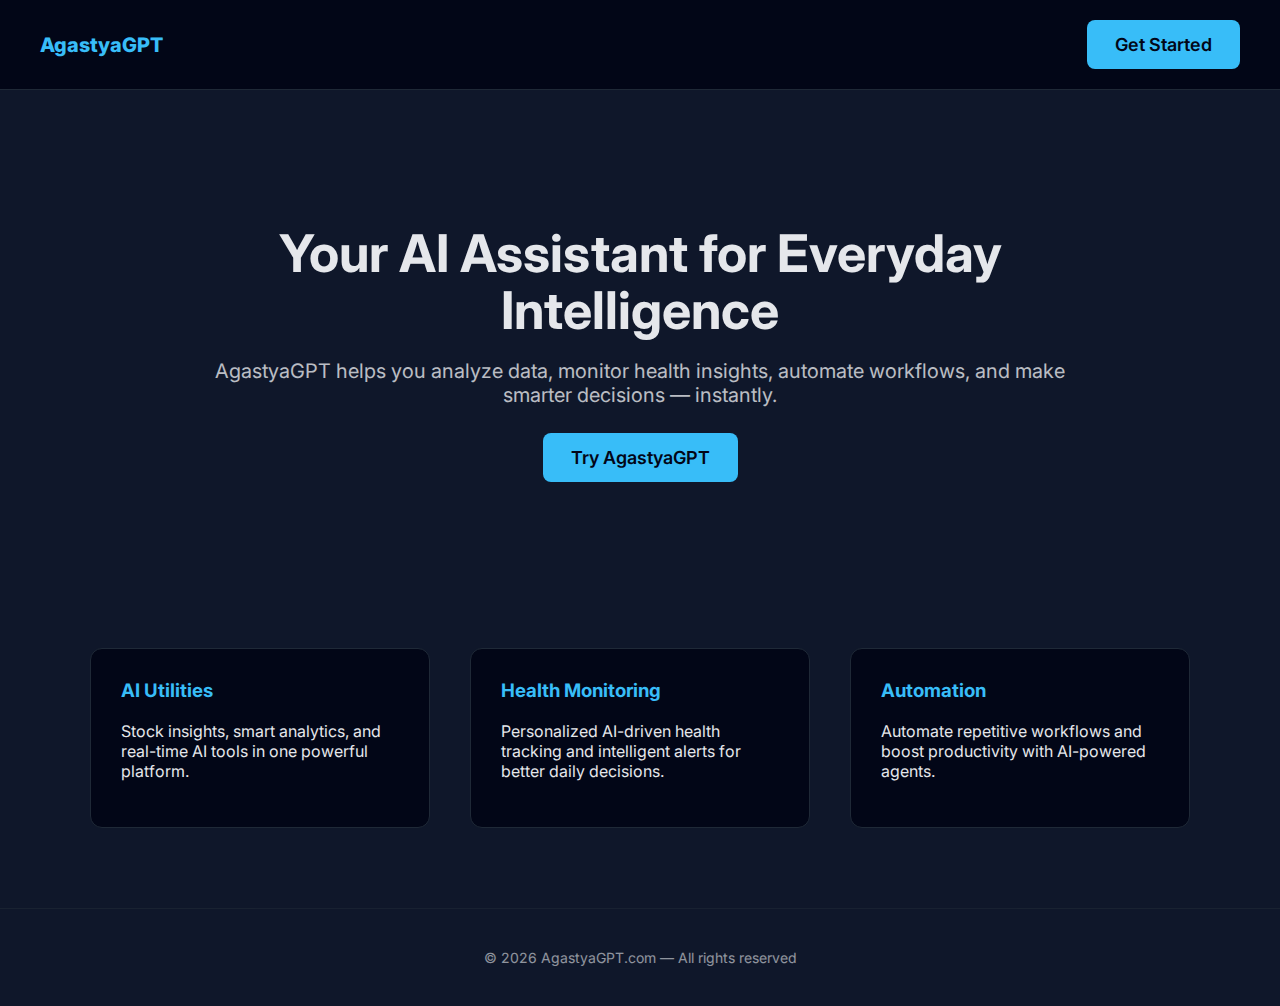
<file: index.html>
<!DOCTYPE html>
<html lang="en">

<head>
  <meta charset="UTF-8" />
  <meta name="viewport" content="width=device-width, initial-scale=1.0" />
  <title>AgastyaGPT — AI Assistance Platform</title>

  <link href="https://fonts.googleapis.com/css2?family=Inter:wght@300;400;600;800&display=swap" rel="stylesheet">

  <style>
    body {
      margin: 0;
      font-family: "Inter", sans-serif;
      background: #0f172a;
      color: #e5e7eb;
    }

    header {
      padding: 20px 40px;
      display: flex;
      justify-content: space-between;
      align-items: center;
      background: #020617;
      border-bottom: 1px solid #1f2937;
    }

    .logo {
      font-weight: 800;
      font-size: 20px;
      color: #38bdf8;
    }

    .hero {
      text-align: center;
      padding: 100px 20px;
      max-width: 900px;
      margin: auto;
    }

    .hero h1 {
      font-size: 52px;
      margin-bottom: 20px;
      line-height: 1.1;
    }

    .hero p {
      font-size: 20px;
      opacity: 0.8;
      margin-bottom: 40px;
    }

    .btn {
      background: #38bdf8;
      color: #020617;
      padding: 14px 28px;
      font-weight: 600;
      border-radius: 8px;
      text-decoration: none;
      font-size: 18px;
      transition: 0.2s;
    }

    .btn:hover {
      background: #0ea5e9;
    }

    .features {
      display: grid;
      grid-template-columns: repeat(auto-fit, minmax(260px, 1fr));
      gap: 40px;
      padding: 80px 40px;
      max-width: 1100px;
      margin: auto;
    }

    .card {
      background: #020617;
      padding: 30px;
      border-radius: 12px;
      border: 1px solid #1f2937;
    }

    .card h3 {
      margin-top: 0;
      color: #38bdf8;
    }

    footer {
      text-align: center;
      padding: 40px;
      opacity: 0.6;
      font-size: 14px;
      border-top: 1px solid #1f2937;
    }

    @media (max-width: 600px) {
      .hero h1 {
        font-size: 36px;
      }
    }
  </style>
</head>

<body>

  <header>
    <div class="logo">AgastyaGPT</div>
    <a href="#" class="btn">Get Started</a>
  </header>

  <section class="hero">
    <h1>Your AI Assistant for Everyday Intelligence</h1>
    <p>
      AgastyaGPT helps you analyze data, monitor health insights,
      automate workflows, and make smarter decisions — instantly.
    </p>
    <a href="#" class="btn">Try AgastyaGPT</a>
  </section>

  <section class="features">

    <div class="card">
      <h3>AI Utilities</h3>
      <p>
        Stock insights, smart analytics, and real-time AI tools
        in one powerful platform.
      </p>
    </div>

    <div class="card">
      <h3>Health Monitoring</h3>
      <p>
        Personalized AI-driven health tracking and intelligent alerts
        for better daily decisions.
      </p>
    </div>

    <div class="card">
      <h3>Automation</h3>
      <p>
        Automate repetitive workflows and boost productivity
        with AI-powered agents.
      </p>
    </div>

  </section>

  <footer>
    © 2026 AgastyaGPT.com — All rights reserved
  </footer>

</body>

</html>
</file>
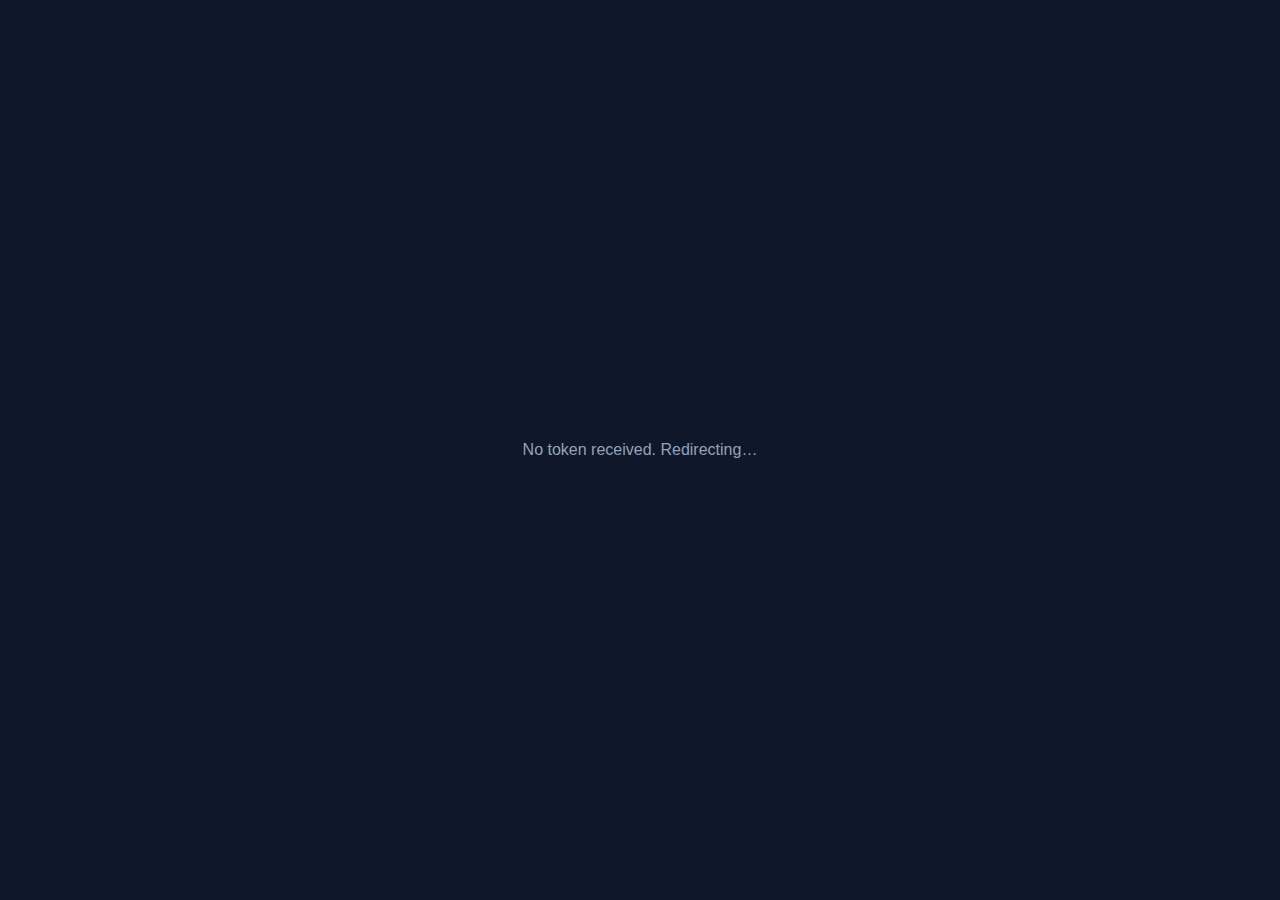
<file: callback.html>
<!DOCTYPE html>
<html>

<head>
    <title>Logging in...</title>
    <style>
        body {
            margin: 0;
            background: #0f172a;
            display: flex;
            align-items: center;
            justify-content: center;
            min-height: 100vh;
            font-family: sans-serif;
            color: #94a3b8;
        }

        p {
            font-size: 16px;
        }
    </style>
</head>

<body>
    <p id="status">Logging you in…</p>

    <script>
        // const LOGIN_BASE_URL = "https://us-east-1senj5cvnr.auth.us-east-1.amazoncognito.com";
        const LOGIN_BASE_URL = "https://auth.agastyagpt.com";

        const API_BASE = "https://3x84juzs5i.execute-api.us-east-1.amazonaws.com/prod";
        const LOGIN_URL = LOGIN_BASE_URL + "/login"
            + "?client_id=1u4dbf3uu4s4fvnb4g7lo9o59"
            + "&redirect_uri=" + encodeURIComponent("https://www.agastyagpt.com/callback.html")
            + "&response_type=token"
            + "&scope=email+openid+phone";

        const hash = new URLSearchParams(window.location.hash.substring(1));
        const params = new URLSearchParams(window.location.search);

        const idToken = hash.get("id_token");
        const accessToken = hash.get("access_token");

        // Cognito sometimes sends errors as query-params or hash-params
        const oauthError = hash.get("error") || params.get("error");

        if (oauthError) {
            // First-time Google users can get 'access_denied' while Cognito
            // finishes provisioning the account. Auto-retry once after 1.5 s.
            const retried = sessionStorage.getItem("auth_retried");

            if (!retried) {
                document.getElementById("status").textContent =
                    "Almost there — retrying sign in…";
                sessionStorage.setItem("auth_retried", "1");
                // Small delay so Cognito finishes creating the account
                setTimeout(() => { window.location.href = LOGIN_URL; }, 5000);
            } else {
                // Two consecutive failures → give up and ask user to try manually
                sessionStorage.removeItem("auth_retried");
                document.getElementById("status").textContent =
                    "Sign-in failed. Redirecting to login…";
                setTimeout(() => { window.location.href = LOGIN_URL; }, 5000);
            }

        } else if (!idToken) {
            // No token and no error — unexpected state, go back to login
            sessionStorage.removeItem("auth_retried");
            document.getElementById("status").textContent =
                "No token received. Redirecting…";
            setTimeout(() => { window.location.href = LOGIN_URL; }, 5000);

        } else {
            // ── Happy path ───────────────────────────────────────────────────
            sessionStorage.removeItem("auth_retried");
            localStorage.setItem("id_token", idToken);
            localStorage.setItem("access_token", accessToken);

            // Check whether this is a new user (onboardingComplete = false)
            fetch(`${API_BASE}/profile`, {
                method: "GET",
                headers: {
                    "Authorization": `Bearer ${idToken}`,
                    "Content-Type": "application/json"
                }
            })
                .then(res => {
                    if (!res.ok) throw new Error("HTTP " + res.status);
                    return res.json();
                })
                .then(data => {
                    if (data.onboardingComplete === false || data.onboardingComplete === undefined) {
                        window.location.href = "setup.html";   // New user → wizard
                    } else {
                        window.location.href = "dashboard.html"; // Returning user
                    }
                })
                .catch(err => {
                    console.error("Profile check failed:", err);
                    // If the profile API fails for any reason, send new user to setup
                    // (safe fallback — they can fill in details there)
                    window.location.href = "setup.html";
                });
        }
    </script>
</body>

</html>
</file>
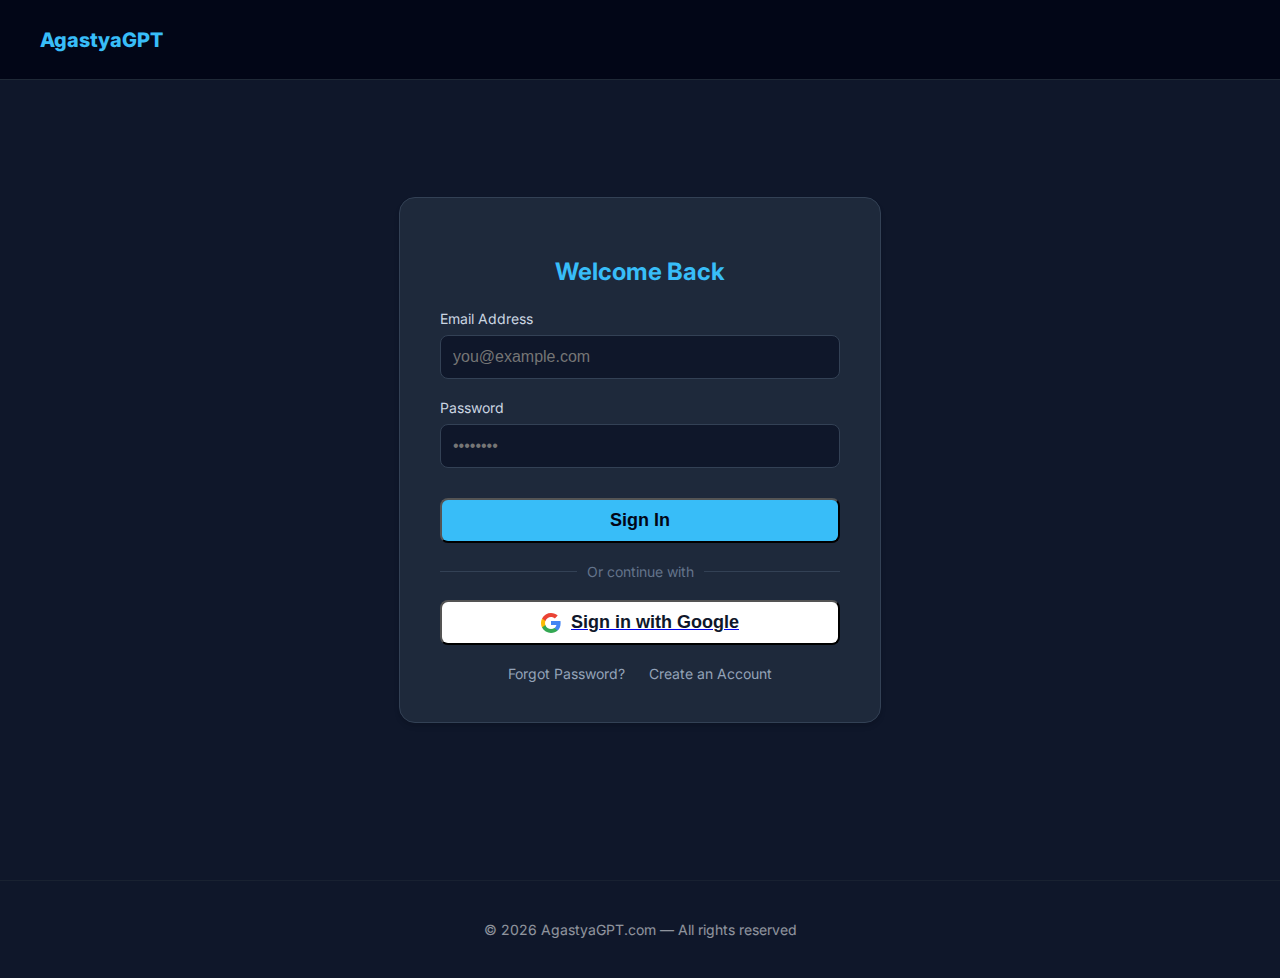
<file: login.html>
<!DOCTYPE html>
<html lang="en">

<head>
    <meta charset="UTF-8" />
    <meta name="viewport" content="width=device-width, initial-scale=1.0" />
    <title>Login — AgastyaGPT</title>
    <link rel="stylesheet" href="style.css">
</head>

<body>

    <header>
        <a href="index.html" style="text-decoration: none;">
            <div class="logo">AgastyaGPT</div>
        </a>
    </header>

    <div class="login-container">
        <div class="login-card">
            <h2>Welcome Back</h2>
            <form action="#" method="POST">
                <div class="form-group">
                    <label for="email">Email Address</label>
                    <input type="email" id="email" name="email" placeholder="you@example.com" required>
                </div>
                <div class="form-group">
                    <label for="password">Password</label>
                    <input type="password" id="password" name="password" placeholder="••••••••" required>
                </div>
                <button type="submit" class="btn login-btn">Sign In</button>
            </form>

            <div class="divider">
                <span>Or continue with</span>
            </div>

            <a id="googleloginBtn">
                <button type="button" class="btn google-btn">
                    <svg width="20" height="20" viewBox="0 0 24 24" fill="none" xmlns="http://www.w3.org/2000/svg">
                        <path
                            d="M23.52 12.29C23.52 11.43 23.47 10.51 23.38 9.60H12V14.51H18.46C18.18 15.99 17.34 17.25 16.08 18.10V21.09H19.98C22.25 18.99 23.52 15.93 23.52 12.29Z"
                            fill="#4285F4" />
                        <path
                            d="M12 24C15.24 24 17.96 22.92 19.98 21.09L16.08 18.10C15.00 18.82 13.62 19.26 12 19.26C8.87 19.26 6.22 17.15 5.26 14.29H1.22V17.42C3.31 21.57 7.61 24 12 24Z"
                            fill="#34A853" />
                        <path
                            d="M5.26 14.29C5.01 13.52 4.87 12.72 4.87 11.99C4.87 11.26 5.01 10.45 5.26 9.68V6.55H1.22C0.44 8.13 0 9.99 0 11.99C0 14.00 0.44 15.86 1.22 17.42L5.26 14.29Z"
                            fill="#FBBC05" />
                        <path
                            d="M12 4.74C13.76 4.74 15.35 5.34 16.60 6.55L20.07 3.08C17.96 1.12 15.24 0 12 0C7.61 0 3.31 2.43 1.22 6.55L5.26 9.68C6.22 6.82 8.87 4.74 12 4.74Z"
                            fill="#EA4335" />
                    </svg>
                    Sign in with Google
                </button>
            </a>

            <div class="secondary-links">
                <a href="#">Forgot Password?</a>
                <a href="#">Create an Account</a>
            </div>
        </div>
    </div>

    <footer>
        © 2026 AgastyaGPT.com — All rights reserved
    </footer>

    <!--script src="auth.js"></script-->
    <script>
        const cognitoDomain = "https://us-east-1senj5cvnr.auth.us-east-1.amazoncognito.com";
        const clientId = "1u4dbf3uu4s4fvnb4g7lo9o59";
        const redirectUri = "https://www.agastyagpt.com/callback.html";

        document.getElementById("googleloginBtn").href =
            `${cognitoDomain}/login/continue` +
            `?client_id=${clientId}` +
            `&redirect_uri=${encodeURIComponent(redirectUri)}` +
            `&response_type=token` +
            `&scope=email+openid+phone`;
    </script>
</body>

</html>
</file>
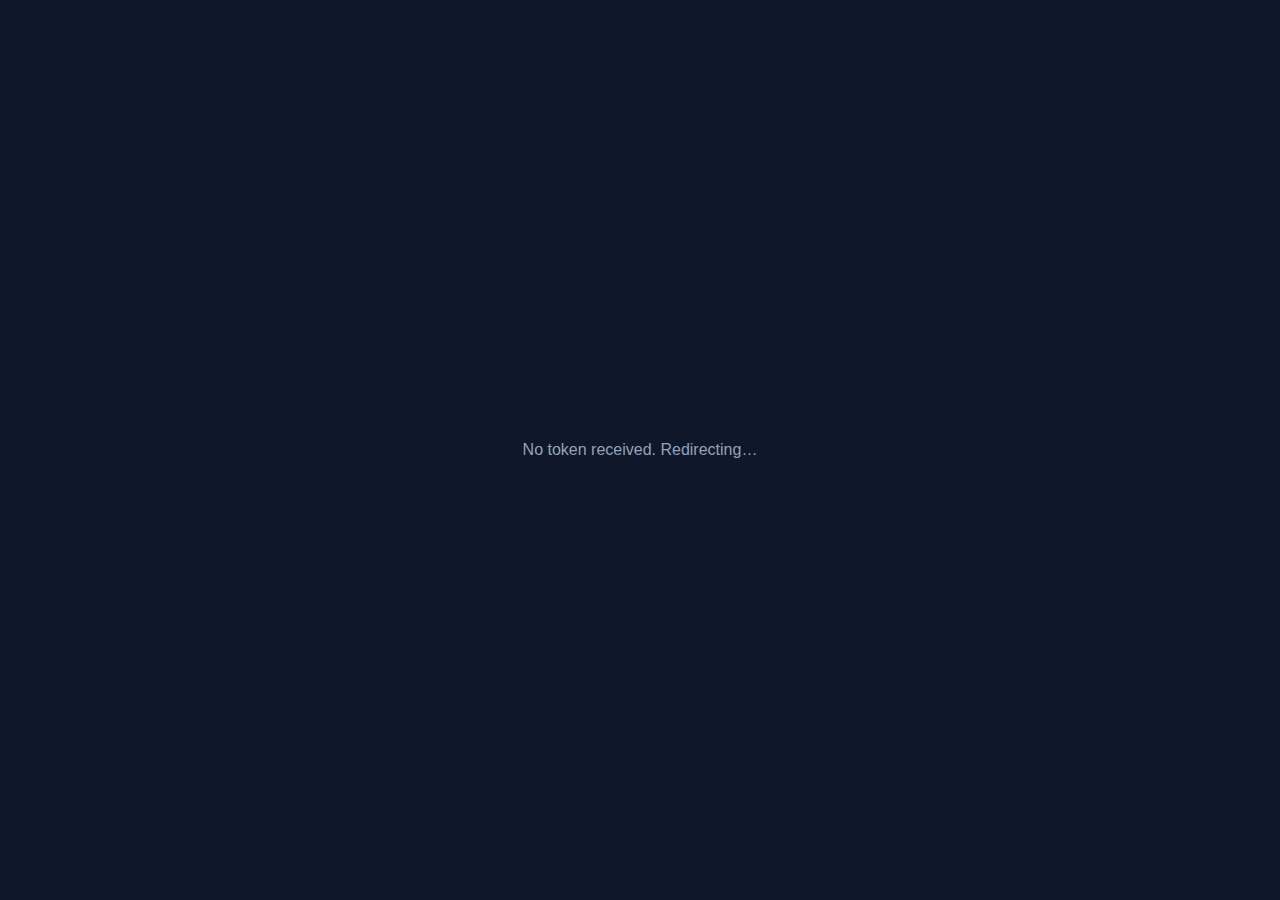
<file: profile.html>
<!DOCTYPE html>
<html lang="en">

<head>
    <meta charset="UTF-8">
    <meta name="viewport" content="width=device-width, initial-scale=1.0">
    <link rel="icon" type="image/png" href="images/favicon.ico" />
    <title>Profile - AgastyaGPT</title>
    <link rel="stylesheet" href="styles/style.css">
    <script src="scripts/auth.js"></script>
    <script>
        // ── Config ──────────────────────────────────────────────────────────
        const API_BASE = "https://3x84juzs5i.execute-api.us-east-1.amazonaws.com/prod";
        const DEFAULT_AVATAR = "images/logo.png";

        // ── Navigation tabs ──────────────────────────────────────────────────
        function showSection(sectionId, el) {
            document.querySelectorAll('.content-panel').forEach(p => p.classList.remove('active'));
            document.getElementById(sectionId).classList.add('active');
            document.querySelectorAll('.profile-sidebar li').forEach(li => li.classList.remove('active'));
            el.classList.add('active');
        }

        // ── Fetch profile data ───────────────────────────────────────────────
        document.addEventListener('DOMContentLoaded', async () => {
            checkAuth();
            const jwtToken = localStorage.getItem("id_token");

            try {
                const res = await fetch(`${API_BASE}/profile`, {
                    method: "GET",
                    headers: {
                        "Authorization": `Bearer ${jwtToken}`,
                        "Content-Type": "application/json"
                    }
                });

                // Non-2xx (401, 403, 500…) → redirect to re-authenticate
                if (!res.ok) {
                    console.error("Profile API error: HTTP", res.status);
                    window.location.href = "callback.html";
                    return;
                }

                const data = await res.json();

                // Populate text fields
                document.getElementById("profile-email").innerText = data.email || 'N/A';
                document.getElementById("profile-name").innerText = data.name || 'N/A';
                document.getElementById("profile-phone").innerText = data.phone || 'N/A';
                document.getElementById("profile-location").innerText = data.location || 'N/A';
                document.getElementById("profile-languages").innerText = Array.isArray(data.languages)
                    ? data.languages.join(', ')
                    : (data.languages || 'N/A');
                document.getElementById("profile-bio").innerText = data.bio || 'No bio provided.';
                document.getElementById("sidebar-name").innerText = data.name || 'User';

                // Load avatar from S3 URL returned by API, fall back to default
                const avatarUrl = data.profile_pic_url || DEFAULT_AVATAR;
                setAvatar(avatarUrl);
            } catch (err) {
                // Network error / no response at all → redirect
                console.error("Profile API error:", err);
                window.location.href = "callback.html";
            }
        });

        // ── Avatar helpers ───────────────────────────────────────────────────
        let pendingAvatarFile = null;   // file selected but not yet saved
        let originalAvatarUrl = null;   // URL before edit mode, used for cancel

        function setAvatar(url) {
            document.getElementById("sidebar-avatar").src = url;
            document.getElementById("main-avatar").src = url;
        }

        function triggerAvatarUpload() {
            document.getElementById("avatar-file-input").click();
        }

        // File selected → local preview only (no upload yet)
        function handleAvatarChange(input) {
            const file = input.files[0];
            if (!file) return;

            if (!file.type.startsWith("image/")) {
                showUploadStatus("Only image files are allowed.", "error");
                return;
            }
            if (file.size > 5 * 1024 * 1024) {
                showUploadStatus("File must be smaller than 5 MB.", "error");
                return;
            }

            // Store for upload at Save time
            pendingAvatarFile = file;

            // Show local preview immediately
            const reader = new FileReader();
            reader.onload = e => setAvatar(e.target.result);
            reader.readAsDataURL(file);

            showUploadStatus("Photo selected — click Save Changes to apply.", "info");
        }

        function showUploadStatus(msg, type) {
            const el = document.getElementById("upload-status");
            el.innerText = msg;
            el.className = "upload-status " + type;
            if (type === "success") setTimeout(() => el.innerText = "", 3000);
        }

        // ── Edit / Save profile ──────────────────────────────────────────────
        // Fields that can be edited: [elementId, inputType]
        const EDITABLE_FIELDS = [
            { id: 'profile-name', type: 'input', placeholder: 'Full name' },
            { id: 'profile-phone', type: 'input', placeholder: '+91 98765 43210' },
            { id: 'profile-location', type: 'input', placeholder: 'City, Country' },
            { id: 'profile-languages', type: 'input', placeholder: 'e.g. English, Hindi' },
            { id: 'profile-bio', type: 'textarea', placeholder: 'Tell us a bit about yourself…' },
        ];

        function editProfile() {
            // Snapshot the current avatar URL so cancel can revert it
            originalAvatarUrl = document.getElementById('main-avatar').src;
            pendingAvatarFile = null;

            EDITABLE_FIELDS.forEach(({ id, type, placeholder }) => {
                const span = document.getElementById(id);
                const value = span.innerText.trim();
                let input;
                if (type === 'textarea') {
                    input = document.createElement('textarea');
                    input.className = 'field-input field-textarea';
                    input.rows = 3;
                } else {
                    input = document.createElement('input');
                    input.type = 'text';
                    input.className = 'field-input';
                }
                input.id = id + '-input';
                input.value = (value === 'N/A' || value === 'No bio provided.') ? '' : value;
                input.placeholder = placeholder;
                span.replaceWith(input);
            });

            // Enable avatar click and hover overlay only in edit mode
            const avatarWrapper = document.getElementById('main-avatar-wrapper');
            avatarWrapper.style.pointerEvents = 'auto';
            avatarWrapper.style.cursor = 'pointer';
            avatarWrapper.classList.add('editable');
            avatarWrapper.onclick = triggerAvatarUpload;

            document.getElementById('edit-btn').style.display = 'none';
            document.getElementById('save-btn').style.display = 'inline-flex';
            document.getElementById('cancel-btn').style.display = 'inline-flex';
        }

        async function saveProfile() {
            const jwtToken = localStorage.getItem("id_token");
            const payload = {};

            EDITABLE_FIELDS.forEach(({ id }) => {
                const input = document.getElementById(id + '-input');
                if (input) payload[id.replace('profile-', '')] = input.value.trim();
            });

            // Languages → array
            if (payload.languages) {
                payload.languages = payload.languages.split(',').map(l => l.trim()).filter(Boolean);
            }
            // Rename field key (strip 'profile-' prefix maps 'phone' correctly)
            // EDITABLE_FIELDS id='profile-phone' → key='phone' ✓

            document.getElementById('save-btn').disabled = true;
            document.getElementById('save-btn').innerText = 'Saving…';

            try {
                // ── Upload avatar if a new file was selected ──────────────────
                if (pendingAvatarFile) {
                    const file = pendingAvatarFile;

                    const presignRes = await fetch(`${API_BASE}/profile/avatar/presign`, {
                        method: 'POST',
                        headers: {
                            'Authorization': `Bearer ${jwtToken}`,
                            'Content-Type': 'application/json'
                        },
                        body: JSON.stringify({ contentType: file.type })
                    });
                    if (!presignRes.ok) throw new Error('Could not get upload URL');
                    const { uploadUrl, fileUrl } = await presignRes.json();

                    const uploadRes = await fetch(uploadUrl, {
                        method: 'PUT',
                        headers: { 'Content-Type': file.type },
                        body: file
                    });
                    if (!uploadRes.ok) throw new Error('S3 upload failed');

                    // Include the S3 key in the profile payload
                    payload.profile_pic_url = fileUrl;
                    pendingAvatarFile = null;
                }

                // ── Save all profile fields in one request ────────────────────
                const res = await fetch(`${API_BASE}/profile`, {
                    method: 'PUT',
                    headers: {
                        'Authorization': `Bearer ${jwtToken}`,
                        'Content-Type': 'application/json'
                    },
                    body: JSON.stringify(payload)
                });
                if (!res.ok) throw new Error('HTTP ' + res.status);

                // If avatar was changed, fetch presigned GET URL to display it
                if (payload.profile_pic_url) {
                    const profileRes = await fetch(`${API_BASE}/profile`, {
                        headers: { 'Authorization': `Bearer ${jwtToken}` }
                    });
                    if (profileRes.ok) {
                        const pd = await profileRes.json();
                        if (pd.profile_pic_url) setAvatar(pd.profile_pic_url);
                    }
                }

                // Swap inputs back to spans
                EDITABLE_FIELDS.forEach(({ id }) => {
                    const input = document.getElementById(id + '-input');
                    let displayVal = input ? input.value.trim() : '';
                    if (id === 'profile-languages' && Array.isArray(payload.languages)) {
                        displayVal = payload.languages.join(', ');
                    }
                    const span = document.createElement('span');
                    span.id = id;
                    span.innerText = displayVal || (id === 'profile-bio' ? 'No bio provided.' : 'N/A');
                    input.replaceWith(span);
                });

                if (payload.name) document.getElementById('sidebar-name').innerText = payload.name;
                showSaveStatus('Changes saved!', 'success');
                showUploadStatus('', '');

            } catch (err) {
                console.error('Save error:', err);
                showSaveStatus('Failed to save. Please try again.', 'error');
            } finally {
                document.getElementById('save-btn').disabled = false;
                document.getElementById('save-btn').innerText = 'Save Changes';
                document.getElementById('edit-btn').style.display = 'inline-flex';
                document.getElementById('save-btn').style.display = 'none';
                document.getElementById('cancel-btn').style.display = 'none';
                disableAvatarEdit();
            }
        }

        function cancelEdit() {
            // Revert avatar preview if a new photo was staged but not saved
            if (pendingAvatarFile && originalAvatarUrl) {
                setAvatar(originalAvatarUrl);
                showUploadStatus('', '');
            }
            pendingAvatarFile = null;

            EDITABLE_FIELDS.forEach(({ id }) => {
                const input = document.getElementById(id + '-input');
                if (!input) return;
                const span = document.createElement('span');
                span.id = id;
                span.innerText = input.value.trim() || (id === 'profile-bio' ? 'No bio provided.' : 'N/A');
                input.replaceWith(span);
            });
            document.getElementById('edit-btn').style.display = 'inline-flex';
            document.getElementById('save-btn').style.display = 'none';
            document.getElementById('cancel-btn').style.display = 'none';
            disableAvatarEdit();
        }

        function disableAvatarEdit() {
            const w = document.getElementById('main-avatar-wrapper');
            w.style.pointerEvents = 'none';
            w.style.cursor = 'default';
            w.classList.remove('editable');
            w.onclick = null;
        }

        function showSaveStatus(msg, type) {
            const el = document.getElementById('save-status');
            el.innerText = msg;
            el.className = 'upload-status ' + type;
            setTimeout(() => el.innerText = '', 3500);
        }

        // ── 2FA Toggle ───────────────────────────────────────────────────────
        function handle2FAToggle(checkbox) {
            const label = document.getElementById('tfa-label');
            if (checkbox.checked) {
                label.innerText = 'Enabled';
                label.style.color = '#4ade80';
            } else {
                label.innerText = 'Disabled';
                label.style.color = '#94a3b8';
            }
            localStorage.setItem('tfa_enabled', checkbox.checked);
        }

        // Restore 2FA toggle state from localStorage on page load
        document.addEventListener('DOMContentLoaded', () => {
            const tfa = document.getElementById('tfa-toggle');
            if (!tfa) return;
            const saved = localStorage.getItem('tfa_enabled') === 'true';
            tfa.checked = saved;
            handle2FAToggle(tfa);
        }, { once: false });
    </script>
</head>

<body>
    <div data-include="/partials/loggedInNavbar.html"></div>
    <script src="scripts/include.js?v=3"></script>
    <script src="scripts/nav.js?v=2"></script>

    <!-- Hidden file input -->
    <input type="file" id="avatar-file-input" accept="image/*" style="display:none" onchange="handleAvatarChange(this)">

    <main class="profile-page">
        <div class="profile-layout">

            <!-- ── Sidebar ───────────────────────────────────────────────── -->
            <aside class="profile-sidebar">
                <div class="sidebar-user">
                    <!-- Sidebar avatar: display only, no edit overlay -->
                    <div class="avatar-wrapper">
                        <img id="sidebar-avatar" src="images/logo.png" alt="Avatar" class="sidebar-avatar">
                    </div>
                    <p class="sidebar-name" id="sidebar-name">User</p>
                    <p id="upload-status" class="upload-status"></p>
                </div>
                <ul>
                    <li class="active" onclick="showSection('personal-details', this)">
                        <span class="sidebar-icon">👤</span> Personal Details
                    </li>
                    <li onclick="showSection('interests', this)">
                        <span class="sidebar-icon">🌟</span> Interests
                    </li>
                    <li onclick="showSection('account-settings', this)">
                        <span class="sidebar-icon">⚙️</span> Account Settings
                    </li>
                </ul>
            </aside>

            <!-- ── Content Area ──────────────────────────────────────────── -->
            <section class="profile-content-area">

                <!-- Personal Details -->
                <div id="personal-details" class="content-panel active">
                    <div class="panel-header">
                        <!-- Main avatar: clickable only while in edit mode -->
                        <div id="main-avatar-wrapper" class="main-avatar-wrapper" title="Change profile picture">
                            <img id="main-avatar" src="images/logo.png" alt="Avatar" class="main-avatar">
                            <div class="avatar-overlay">
                                <span class="avatar-edit-icon">✏️<br><small>Change Photo</small></span>
                            </div>
                        </div>
                        <div>
                            <h2>Personal Details</h2>
                            <p class="panel-subtitle">Your public profile information.</p>
                        </div>
                    </div>
                    <div class="detail-grid">
                        <div class="detail-item">
                            <label>Full Name</label>
                            <span id="profile-name">Loading...</span>
                        </div>
                        <div class="detail-item" id="phone-item">
                            <label>Mobile Number</label>
                            <span id="profile-phone">Loading...</span>
                        </div>
                        <div class="detail-item">
                            <label>Email Address</label>
                            <span id="profile-email">Loading...</span>
                        </div>
                        <div class="detail-item">
                            <label>Location</label>
                            <span id="profile-location">Loading...</span>
                        </div>
                        <div class="detail-item">
                            <label>Languages</label>
                            <span id="profile-languages">Loading...</span>
                        </div>
                        <div class="detail-item">
                            <label>Account Status</label>
                            <span class="badge-active">Active</span>
                        </div>
                        <div class="detail-item">
                            <label>Member Since</label>
                            <span>2026</span>
                        </div>
                        <div class="detail-item detail-item--wide">
                            <label>Bio</label>
                            <span id="profile-bio">Loading...</span>
                        </div>
                    </div>
                    <div class="edit-actions" style="margin-top: 32px;">
                        <button id="edit-btn" class="btn" onclick="editProfile()">Edit Profile</button>
                        <button id="save-btn" class="btn" style="display:none" onclick="saveProfile()">Save
                            Changes</button>
                        <button id="cancel-btn" class="btn btn-outline" style="display:none"
                            onclick="cancelEdit()">Cancel</button>
                        <span id="save-status" class="upload-status" style="margin-left: 12px;"></span>
                    </div>
                </div>

                <!-- Interests -->
                <div id="interests" class="content-panel">
                    <h2>Interests</h2>
                    <p class="panel-subtitle">Personalise your AI experience by selecting topics you care about.</p>
                    <div class="interests-grid">
                        <label class="interest-chip"><input type="checkbox" checked> Data Science</label>
                        <label class="interest-chip"><input type="checkbox"> Healthcare</label>
                        <label class="interest-chip"><input type="checkbox"> Automation</label>
                        <label class="interest-chip"><input type="checkbox"> Finance</label>
                        <label class="interest-chip"><input type="checkbox"> Productivity</label>
                        <label class="interest-chip"><input type="checkbox"> Research</label>
                    </div>
                    <div style="margin-top: 32px;">
                        <button class="btn">Save Interests</button>
                    </div>
                </div>

                <!-- Account Settings -->
                <div id="account-settings" class="content-panel">
                    <h2>Account Settings</h2>
                    <p class="panel-subtitle">Manage your security and login preferences.</p>
                    <div class="detail-grid">
                        <div class="detail-item">
                            <label>Two-Factor Authentication</label>
                            <div class="toggle-row">
                                <label class="toggle-switch" title="Enable or disable 2FA">
                                    <input type="checkbox" id="tfa-toggle" onchange="handle2FAToggle(this)">
                                    <span class="toggle-slider"></span>
                                </label>
                                <span id="tfa-label" class="tfa-label">Disabled</span>
                            </div>
                        </div>
                    </div>
                    <div style="margin-top: 32px; display: flex; gap: 12px; flex-wrap: wrap;">
                        <button class="btn btn-danger">Delete Account</button>
                    </div>
                </div>

            </section>
        </div>
    </main>

    <div data-include="/partials/footer.html"></div>
</body>

</html>
</file>
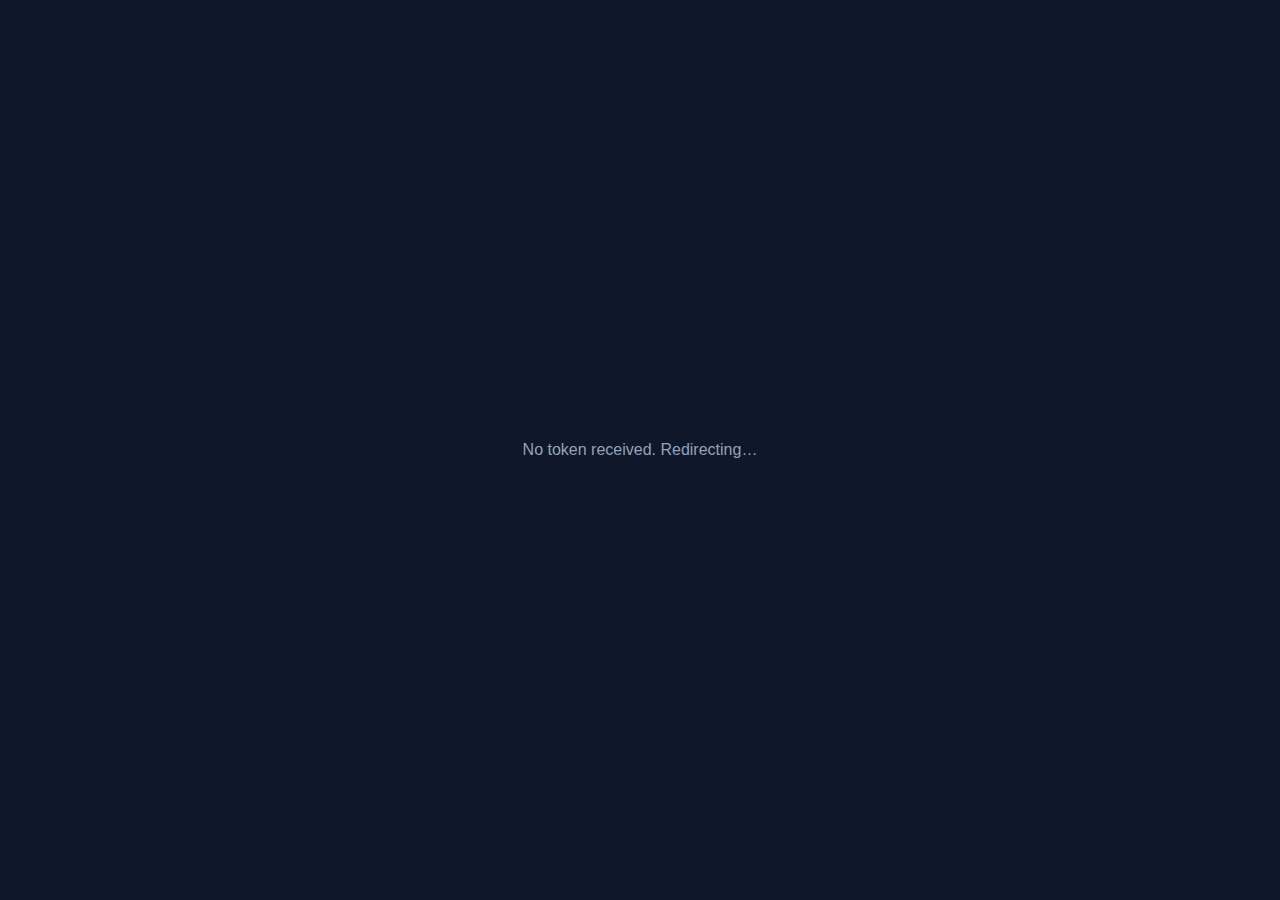
<file: setup.html>
<!DOCTYPE html>
<html lang="en">

<head>
    <meta charset="UTF-8">
    <meta name="viewport" content="width=device-width, initial-scale=1.0">
    <link rel="icon" type="image/png" href="images/favicon.ico" />
    <title>Setup Your Account - AgastyaGPT</title>
    <link rel="preconnect" href="https://fonts.googleapis.com">
    <link href="https://fonts.googleapis.com/css2?family=Inter:wght@300;400;500;600;700&display=swap" rel="stylesheet">
    <style>
        *,
        *::before,
        *::after {
            box-sizing: border-box;
            margin: 0;
            padding: 0;
        }

        body {
            font-family: 'Inter', sans-serif;
            background: #020b18;
            color: #e2e8f0;
            min-height: 100vh;
            display: flex;
            align-items: center;
            justify-content: center;
            padding: 24px;
            overflow-x: hidden;
        }

        /* Animated background */
        body::before {
            content: '';
            position: fixed;
            inset: 0;
            background:
                radial-gradient(ellipse 80% 60% at 20% 10%, rgba(14, 165, 233, 0.12) 0%, transparent 60%),
                radial-gradient(ellipse 60% 50% at 80% 80%, rgba(99, 102, 241, 0.10) 0%, transparent 60%);
            pointer-events: none;
            z-index: 0;
        }

        /* ── Wizard card ── */
        .wizard-card {
            position: relative;
            z-index: 1;
            background: rgba(15, 30, 55, 0.85);
            border: 1px solid rgba(56, 189, 248, 0.15);
            border-radius: 20px;
            backdrop-filter: blur(16px);
            width: 100%;
            max-width: 560px;
            padding: 48px 44px;
            box-shadow: 0 32px 80px rgba(0, 0, 0, 0.5);
        }

        /* ── Progress bar ── */
        .progress-bar {
            display: flex;
            align-items: center;
            gap: 0;
            margin-bottom: 40px;
        }

        .progress-step {
            display: flex;
            flex-direction: column;
            align-items: center;
            flex: 1;
            position: relative;
        }

        .progress-step:not(:last-child)::after {
            content: '';
            position: absolute;
            top: 16px;
            left: 50%;
            width: 100%;
            height: 2px;
            background: #1e3a5f;
            z-index: 0;
            transition: background 0.4s;
        }

        .progress-step.completed:not(:last-child)::after {
            background: #0ea5e9;
        }

        .step-dot {
            width: 32px;
            height: 32px;
            border-radius: 50%;
            border: 2px solid #1e3a5f;
            background: #020b18;
            display: flex;
            align-items: center;
            justify-content: center;
            font-size: 13px;
            font-weight: 600;
            color: #475569;
            position: relative;
            z-index: 1;
            transition: all 0.3s;
        }

        .progress-step.active .step-dot {
            border-color: #0ea5e9;
            background: #0ea5e9;
            color: #fff;
            box-shadow: 0 0 16px rgba(14, 165, 233, 0.4);
        }

        .progress-step.completed .step-dot {
            border-color: #0ea5e9;
            background: #0ea5e9;
            color: #fff;
        }

        .step-label {
            font-size: 10px;
            color: #475569;
            margin-top: 6px;
            font-weight: 500;
            letter-spacing: 0.03em;
            text-transform: uppercase;
        }

        .progress-step.active .step-label,
        .progress-step.completed .step-label {
            color: #38bdf8;
        }

        /* ── Step panels ── */
        .step-panel {
            display: none;
            animation: fadeSlide 0.35s ease;
        }

        .step-panel.active {
            display: block;
        }

        @keyframes fadeSlide {
            from {
                opacity: 0;
                transform: translateX(20px);
            }

            to {
                opacity: 1;
                transform: translateX(0);
            }
        }

        /* ── Typography ── */
        .step-title {
            font-size: 26px;
            font-weight: 700;
            color: #f0f9ff;
            margin-bottom: 8px;
            line-height: 1.2;
        }

        .step-title span {
            background: linear-gradient(135deg, #38bdf8, #818cf8);
            -webkit-background-clip: text;
            background-clip: text;
            -webkit-text-fill-color: transparent;
        }

        .step-subtitle {
            font-size: 14px;
            color: #64748b;
            margin-bottom: 32px;
            line-height: 1.6;
        }

        /* ── Form fields ── */
        .field-group {
            margin-bottom: 20px;
        }

        .field-group label {
            display: block;
            font-size: 13px;
            font-weight: 500;
            color: #94a3b8;
            margin-bottom: 6px;
            letter-spacing: 0.02em;
        }

        .field-group input,
        .field-group textarea {
            width: 100%;
            background: rgba(10, 22, 42, 0.8);
            border: 1px solid #1e3a5f;
            border-radius: 10px;
            color: #e2e8f0;
            font-size: 15px;
            font-family: inherit;
            padding: 12px 16px;
            outline: none;
            transition: border-color 0.2s, box-shadow 0.2s;
        }

        .field-group textarea {
            resize: vertical;
            min-height: 90px;
        }

        .field-group input:focus,
        .field-group textarea:focus {
            border-color: #38bdf8;
            box-shadow: 0 0 0 3px rgba(56, 189, 248, 0.12);
        }

        .field-group input::placeholder,
        .field-group textarea::placeholder {
            color: #334155;
        }

        /* ── Interests grid ── */
        .interests-grid {
            display: flex;
            flex-wrap: wrap;
            gap: 10px;
            margin-bottom: 8px;
        }

        .interest-chip {
            display: flex;
            align-items: center;
            gap: 7px;
            background: rgba(14, 165, 233, 0.06);
            border: 1px solid #1e3a5f;
            border-radius: 99px;
            padding: 8px 16px;
            cursor: pointer;
            font-size: 13px;
            font-weight: 500;
            color: #94a3b8;
            transition: all 0.2s;
            user-select: none;
        }

        .interest-chip input {
            display: none;
        }

        .interest-chip:hover {
            border-color: #38bdf8;
            color: #e2e8f0;
        }

        .interest-chip:has(input:checked) {
            background: rgba(14, 165, 233, 0.15);
            border-color: #0ea5e9;
            color: #38bdf8;
        }

        /* ── Welcome emoji ── */
        .welcome-emoji {
            font-size: 56px;
            text-align: center;
            margin-bottom: 24px;
            display: block;
            animation: wave 1.4s ease-in-out infinite;
            transform-origin: 70% 70%;
        }

        @keyframes wave {

            0%,
            100% {
                transform: rotate(0deg);
            }

            20% {
                transform: rotate(18deg);
            }

            40% {
                transform: rotate(-10deg);
            }

            60% {
                transform: rotate(14deg);
            }

            80% {
                transform: rotate(-6deg);
            }
        }

        /* ── Done checkmark ── */
        .done-check {
            width: 72px;
            height: 72px;
            border-radius: 50%;
            background: linear-gradient(135deg, #0ea5e9, #6366f1);
            display: flex;
            align-items: center;
            justify-content: center;
            font-size: 32px;
            margin: 0 auto 24px;
            box-shadow: 0 0 40px rgba(14, 165, 233, 0.35);
        }

        /* ── Buttons ── */
        .btn-row {
            display: flex;
            gap: 12px;
            margin-top: 36px;
            justify-content: flex-end;
        }

        .btn {
            padding: 12px 28px;
            border-radius: 10px;
            font-size: 14px;
            font-weight: 600;
            font-family: inherit;
            cursor: pointer;
            border: none;
            transition: all 0.2s;
            letter-spacing: 0.02em;
        }

        .btn-primary {
            background: linear-gradient(135deg, #0ea5e9, #6366f1);
            color: #fff;
            box-shadow: 0 4px 20px rgba(14, 165, 233, 0.3);
        }

        .btn-primary:hover {
            transform: translateY(-1px);
            box-shadow: 0 8px 28px rgba(14, 165, 233, 0.45);
        }

        .btn-primary:disabled {
            opacity: 0.5;
            cursor: not-allowed;
            transform: none;
        }

        .btn-ghost {
            background: transparent;
            color: #64748b;
            border: 1px solid #1e3a5f;
        }

        .btn-ghost:hover {
            color: #94a3b8;
            border-color: #334155;
        }

        /* ── Skip text ── */
        .skip-link {
            text-align: center;
            margin-top: 16px;
            font-size: 13px;
            color: #475569;
        }

        .skip-link a {
            color: #64748b;
            text-decoration: underline;
            cursor: pointer;
        }

        .skip-link a:hover {
            color: #94a3b8;
        }

        /* ── Error msg ── */
        .error-msg {
            color: #f87171;
            font-size: 13px;
            margin-top: 12px;
            display: none;
        }

        @media (max-width: 600px) {
            .wizard-card {
                padding: 32px 24px;
            }

            .step-title {
                font-size: 22px;
            }
        }
    </style>
</head>

<body>

    <div class="wizard-card">

        <!-- Progress bar -->
        <div class="progress-bar">
            <div class="progress-step active" id="pdot-1">
                <div class="step-dot">1</div>
                <span class="step-label">Welcome</span>
            </div>
            <div class="progress-step" id="pdot-2">
                <div class="step-dot">2</div>
                <span class="step-label">Profile</span>
            </div>
            <div class="progress-step" id="pdot-3">
                <div class="step-dot">3</div>
                <span class="step-label">Interests</span>
            </div>
            <div class="progress-step" id="pdot-4">
                <div class="step-dot">✓</div>
                <span class="step-label">Done</span>
            </div>
        </div>

        <!-- Step 1: Welcome -->
        <div class="step-panel active" id="step-1">
            <span class="welcome-emoji">👋</span>
            <h1 class="step-title">Welcome to <span>AgastyaGPT</span>!</h1>
            <p class="step-subtitle">
                Let's take 2 minutes to set up your account so we can personalise your AI experience.
            </p>
            <p class="step-subtitle" style="color:#475569; font-size:13px;">
                Signed in as: <strong id="welcome-email" style="color:#38bdf8;">Loading…</strong>
            </p>
            <div class="btn-row" style="justify-content: center; margin-top: 32px;">
                <button class="btn btn-primary" onclick="goTo(2)">Get Started →</button>
            </div>
        </div>

        <!-- Step 2: Personal Info -->
        <div class="step-panel" id="step-2">
            <h2 class="step-title">Tell us about <span>yourself</span></h2>
            <p class="step-subtitle">Fill in your personal details. You can always update these later.</p>

            <div class="field-group">
                <label>Full Name *</label>
                <input type="text" id="setup-name" placeholder="e.g. Agastya Sharma" autocomplete="name">
            </div>
            <div class="field-group">
                <label>Location</label>
                <input type="text" id="setup-location" placeholder="e.g. Mumbai, India" autocomplete="country-name">
            </div>
            <div class="field-group">
                <label>Languages <span style="color:#475569;">(comma-separated)</span></label>
                <input type="text" id="setup-languages" placeholder="e.g. English, Hindi">
            </div>
            <div class="field-group">
                <label>Short Bio</label>
                <textarea id="setup-bio" placeholder="Tell us a bit about yourself…"></textarea>
            </div>

            <p class="error-msg" id="step2-error">Please enter your full name to continue.</p>

            <div class="btn-row">
                <button class="btn btn-ghost" onclick="goTo(1)">Back</button>
                <button class="btn btn-primary" onclick="validateStep2()">Next →</button>
            </div>
        </div>

        <!-- Step 3: Interests -->
        <div class="step-panel" id="step-3">
            <h2 class="step-title">Pick your <span>interests</span></h2>
            <p class="step-subtitle">Help us tailor your AI experience. Select all that apply.</p>

            <div class="interests-grid">
                <label class="interest-chip"><input type="checkbox" value="Data Science"> 📊 Data Science</label>
                <label class="interest-chip"><input type="checkbox" value="Healthcare"> 🏥 Healthcare</label>
                <label class="interest-chip"><input type="checkbox" value="Finance"> 💹 Finance</label>
                <label class="interest-chip"><input type="checkbox" value="Automation"> 🤖 Automation</label>
                <label class="interest-chip"><input type="checkbox" value="Productivity"> ⚡ Productivity</label>
                <label class="interest-chip"><input type="checkbox" value="Research"> 🔬 Research</label>
                <label class="interest-chip"><input type="checkbox" value="Education"> 📚 Education</label>
                <label class="interest-chip"><input type="checkbox" value="Marketing"> 📣 Marketing</label>
                <label class="interest-chip"><input type="checkbox" value="Engineering"> ⚙️ Engineering</label>
                <label class="interest-chip"><input type="checkbox" value="Design"> 🎨 Design</label>
                <label class="interest-chip"><input type="checkbox" value="Legal"> ⚖️ Legal</label>
                <label class="interest-chip"><input type="checkbox" value="Sustainability"> 🌱 Sustainability</label>
            </div>

            <p class="error-msg" id="step3-error">Please select at least one interest.</p>

            <div class="btn-row">
                <button class="btn btn-ghost" onclick="goTo(2)">Back</button>
                <button class="btn btn-primary" id="finish-btn" onclick="finishSetup()">Finish Setup ✓</button>
            </div>
            <div class="skip-link">
                <a onclick="skipInterests()">Skip for now</a>
            </div>
        </div>

        <!-- Step 4: Done -->
        <div class="step-panel" id="step-4">
            <div class="done-check">✓</div>
            <h2 class="step-title" style="text-align:center;">You're all <span>set!</span></h2>
            <p class="step-subtitle" style="text-align:center; margin-bottom: 8px;">
                Your account is ready. Welcome aboard, <strong id="done-name" style="color:#38bdf8;">friend</strong>!
            </p>
            <p class="step-subtitle" style="text-align:center; color:#475569;">
                Redirecting you to your dashboard…
            </p>
            <div class="btn-row" style="justify-content:center; margin-top: 28px;">
                <button class="btn btn-primary" onclick="window.location.href='dashboard.html'">Go to Dashboard
                    →</button>
            </div>
        </div>

    </div>

    <script>
        const API_BASE = "https://3x84juzs5i.execute-api.us-east-1.amazonaws.com/prod";
        let currentStep = 1;

        // ── Auth guard + pre-fill name from token ────────────────────────────────
        (function init() {
            const token = localStorage.getItem("id_token");
            if (!token) { window.location.href = "callback.html"; return; }

            // Check token expiry before doing anything
            try {
                const payload = JSON.parse(atob(token.split(".")[1]));
                const now = Math.floor(Date.now() / 1000);
                if (payload.exp && payload.exp < now) {
                    // Token already expired — re-authenticate
                    redirectToLogin();
                    return;
                }

                const email = payload.email || "";
                const name = payload.name || "";
                document.getElementById("welcome-email").textContent = email || "your account";
                if (name) document.getElementById("setup-name").value = name;
            } catch (e) {
                console.warn("Could not decode token:", e);
            }
        })();

        // ── Redirect to login (clears stale tokens first) ─────────────────────────
        function redirectToLogin() {
            localStorage.removeItem("id_token");
            localStorage.removeItem("access_token");
            window.location.href = "callback.html";
        }

        // ── Step navigation ──────────────────────────────────────────────────────
        function goTo(n) {
            document.getElementById(`step-${currentStep}`).classList.remove("active");
            updateDots(n);
            currentStep = n;
            document.getElementById(`step-${n}`).classList.add("active");
        }

        function updateDots(active) {
            for (let i = 1; i <= 4; i++) {
                const dot = document.getElementById(`pdot-${i}`);
                dot.classList.remove("active", "completed");
                if (i < active) dot.classList.add("completed");
                if (i === active) dot.classList.add("active");
            }
        }

        // ── Step 2 validation ────────────────────────────────────────────────────
        function validateStep2() {
            const name = document.getElementById("setup-name").value.trim();
            const errEl = document.getElementById("step2-error");
            if (!name) {
                errEl.style.display = "block";
                return;
            }
            errEl.style.display = "none";
            goTo(3);
        }

        // ── Finish: upload all data ──────────────────────────────────────────────
        async function finishSetup(skipInterestsFlag = false) {
            const errEl = document.getElementById("step3-error");

            // Collect interests
            const checked = [...document.querySelectorAll(".interests-grid input:checked")].map(el => el.value);
            if (!skipInterestsFlag && checked.length === 0) {
                errEl.style.display = "block";
                return;
            }
            errEl.style.display = "none";

            const btn = document.getElementById("finish-btn");
            btn.disabled = true;
            btn.textContent = "Saving…";

            const name = document.getElementById("setup-name").value.trim();
            const location = document.getElementById("setup-location").value.trim();
            const languages = document.getElementById("setup-languages").value
                .split(",").map(l => l.trim()).filter(Boolean);
            const bio = document.getElementById("setup-bio").value.trim();

            const payload = {
                name,
                location,
                languages,
                bio,
                interests: checked,
                onboardingComplete: true
            };

            try {
                const jwtToken = localStorage.getItem("id_token");
                const res = await fetch(`${API_BASE}/profile`, {
                    method: "PUT",
                    headers: {
                        "Authorization": `Bearer ${jwtToken}`,
                        "Content-Type": "application/json"
                    },
                    body: JSON.stringify(payload)
                });

                // Token expired — re-authenticate immediately
                if (res.status === 401) {
                    redirectToLogin();
                    return;
                }

                if (!res.ok) throw new Error("HTTP " + res.status);

                // Show done screen
                document.getElementById("done-name").textContent = name || "friend";
                goTo(4);

                // Auto-redirect after 3 seconds
                setTimeout(() => window.location.href = "dashboard.html", 3000);

            } catch (err) {
                console.error("Setup error:", err);
                btn.disabled = false;
                btn.textContent = "Finish Setup ✓";
                errEl.textContent = "Something went wrong. Please try again.";
                errEl.style.display = "block";
            }
        }

        function skipInterests() {
            finishSetup(true);
        }
    </script>

</body>

</html>
</file>
<file: style.css>
@import url('https://fonts.googleapis.com/css2?family=Inter:wght@300;400;600;800&display=swap');

body {
    margin: 0;
    font-family: "Inter", sans-serif;
    background: #0f172a;
    color: #e5e7eb;
}

header {
    height: 80px;
    padding: 0 40px;
    display: flex;
    justify-content: space-between;
    align-items: center;
    background: #020617;
    border-bottom: 1px solid #1f2937;
    box-sizing: border-box;
}

.logo {
    font-weight: 800;
    font-size: 20px;
    color: #38bdf8;
}

.hero {
    text-align: center;
    padding: 100px 20px;
    max-width: 900px;
    margin: auto;
}

.hero h1 {
    font-size: 52px;
    margin-bottom: 20px;
    line-height: 1.1;
}

.hero p {
    font-size: 20px;
    opacity: 0.8;
    margin-bottom: 40px;
}

.btn {
    background: #38bdf8;
    color: #020617;
    padding: 10px 20px;
    font-weight: 600;
    border-radius: 8px;
    text-decoration: none;
    font-size: 18px;
    transition: 0.2s;
    display: inline-block;
}

.btn:hover {
    background: #0ea5e9;
}

.btn-outline {
    background: transparent;
    border: 1px solid #38bdf8;
    color: #38bdf8;
}

.btn-outline:hover {
    background: rgba(56, 189, 248, 0.1);
    color: #38bdf8;
}

.features {
    display: grid;
    grid-template-columns: repeat(auto-fit, minmax(260px, 1fr));
    gap: 40px;
    padding: 80px 40px;
    max-width: 1100px;
    margin: auto;
}

.card {
    background: #020617;
    padding: 30px;
    border-radius: 12px;
    border: 1px solid #1f2937;
}

.card h3 {
    margin-top: 0;
    color: #38bdf8;
}

footer {
    text-align: center;
    padding: 40px;
    opacity: 0.6;
    font-size: 14px;
    border-top: 1px solid #1f2937;
    margin-top: 40px;
}

/* Login Page Specific Styles */
.login-container {
    display: flex;
    justify-content: center;
    align-items: center;
    min-height: 80vh;
    padding: 20px;
}

.login-card {
    background: #1e293b;
    padding: 40px;
    border-radius: 16px;
    border: 1px solid #334155;
    box-shadow: 0 4px 6px -1px rgba(0, 0, 0, 0.1), 0 2px 4px -1px rgba(0, 0, 0, 0.06);
    width: 100%;
    max-width: 400px;
    text-align: center;
}

.login-card h2 {
    margin-bottom: 24px;
    color: #38bdf8;
}

.form-group {
    margin-bottom: 20px;
    text-align: left;
}

.form-group label {
    display: block;
    margin-bottom: 8px;
    font-size: 14px;
    color: #cbd5e1;
}

.form-group input {
    width: 100%;
    padding: 12px;
    background: #0f172a;
    border: 1px solid #334155;
    border-radius: 8px;
    color: #fff;
    font-size: 16px;
    box-sizing: border-box;
}

.form-group input:focus {
    outline: none;
    border-color: #38bdf8;
    box-shadow: 0 0 0 2px #38bdf8;
}

.login-btn {
    width: 100%;
    cursor: pointer;
    margin-top: 10px;
}


.divider {
    display: flex;
    align-items: center;
    text-align: center;
    margin: 20px 0;
    color: #64748b;
}

.divider::before,
.divider::after {
    content: '';
    flex: 1;
    border-bottom: 1px solid #334155;
}

.divider span {
    padding: 0 10px;
    font-size: 14px;
}

.google-btn {
    background: #fff;
    color: #0f172a;
    display: flex;
    align-items: center;
    justify-content: center;
    gap: 10px;
    width: 100%;
    cursor: pointer;
}

.google-btn:hover {
    background: #f1f5f9;
}

.secondary-links {
    margin-top: 20px;
    font-size: 14px;
}

.secondary-links a {
    color: #94a3b8;
    text-decoration: none;
    margin: 0 10px;
}

.secondary-links a:hover {
    color: #38bdf8;
}

@media (max-width: 600px) {
    .hero h1 {
        font-size: 36px;
    }
}
</file>
<file: styles/style.css>
@import url('https://fonts.googleapis.com/css2?family=Inter:wght@300;400;600;800&display=swap');
@import url('nav.css');

body {
    margin: 0;
    font-family: "Inter", sans-serif;
    background: #0f172a;
    color: #e5e7eb;
}

header {
    height: 80px;
    padding: 0 40px;
    display: flex;
    justify-content: space-between;
    align-items: center;
    background: #020617;
    border-bottom: 1px solid #1f2937;
    box-sizing: border-box;
    /* position: absolute; */
    /* Reverted */
    /* width: 100%; */
    /* top: 0; */
    /* z-index: 10; */
}

.logo-container {
    display: flex;
    align-items: center;
}

.logo {
    display: flex;
    align-items: center;
}

.logo img {
    height: 40px;
    width: auto;
}

.hero {
    text-align: center;
    padding: 100px 20px;
    max-width: 900px;
    margin: auto;
}

.hero h1 {
    font-size: 52px;
    margin-bottom: 20px;
    line-height: 1.1;
}

.hero p {
    font-size: 20px;
    opacity: 0.8;
    margin-bottom: 40px;
}

.btn {
    background: #38bdf8;
    color: #020617;
    padding: 10px 20px;
    font-weight: 600;
    border-radius: 8px;
    text-decoration: none;
    font-size: 18px;
    transition: 0.2s;
    display: inline-block;
}

.btn:hover {
    background: #0ea5e9;
}

.btn-outline {
    background: transparent;
    border: 1px solid #38bdf8;
    color: #38bdf8;
}

.btn-outline:hover {
    background: rgba(56, 189, 248, 0.1);
    color: #38bdf8;
}

.features {
    display: grid;
    grid-template-columns: repeat(auto-fit, minmax(260px, 1fr));
    gap: 40px;
    padding: 80px 40px;
    max-width: 1100px;
    margin: auto;
}

.card {
    background: #020617;
    padding: 30px;
    border-radius: 12px;
    border: 1px solid #1f2937;
}

.card h3 {
    margin-top: 0;
    color: #38bdf8;
}

footer {
    text-align: center;
    padding: 40px;
    opacity: 0.6;
    font-size: 14px;
    border-top: 1px solid #1f2937;
    margin-top: 40px;
}

/* Login Page Specific Styles */
.login-container {
    display: flex;
    justify-content: center;
    align-items: center;
    min-height: 80vh;
    padding: 20px;
}

.login-card {
    background: #1e293b;
    padding: 40px;
    border-radius: 16px;
    border: 1px solid #334155;
    box-shadow: 0 4px 6px -1px rgba(0, 0, 0, 0.1), 0 2px 4px -1px rgba(0, 0, 0, 0.06);
    width: 100%;
    max-width: 400px;
    text-align: center;
}

.login-card h2 {
    margin-bottom: 24px;
    color: #38bdf8;
}

.form-group {
    margin-bottom: 20px;
    text-align: left;
}

.form-group label {
    display: block;
    margin-bottom: 8px;
    font-size: 14px;
    color: #cbd5e1;
}

.form-group input {
    width: 100%;
    padding: 12px;
    background: #0f172a;
    border: 1px solid #334155;
    border-radius: 8px;
    color: #fff;
    font-size: 16px;
    box-sizing: border-box;
}

.form-group input:focus {
    outline: none;
    border-color: #38bdf8;
    box-shadow: 0 0 0 2px #38bdf8;
}

.login-btn {
    width: 100%;
    cursor: pointer;
    margin-top: 10px;
}


.divider {
    display: flex;
    align-items: center;
    text-align: center;
    margin: 20px 0;
    color: #64748b;
}

.divider::before,
.divider::after {
    content: '';
    flex: 1;
    border-bottom: 1px solid #334155;
}

.divider span {
    padding: 0 10px;
    font-size: 14px;
}

.google-btn {
    background: #fff;
    color: #0f172a;
    display: flex;
    align-items: center;
    justify-content: center;
    gap: 10px;
    width: 100%;
    cursor: pointer;
}

.google-btn:hover {
    background: #f1f5f9;
}

.secondary-links {
    margin-top: 20px;
    font-size: 14px;
}

.secondary-links a {
    color: #94a3b8;
    text-decoration: none;
    margin: 0 10px;
}

.secondary-links a:hover {
    color: #38bdf8;
}

@media (max-width: 600px) {
    .hero h1 {
        font-size: 36px;
    }
}
</file>
